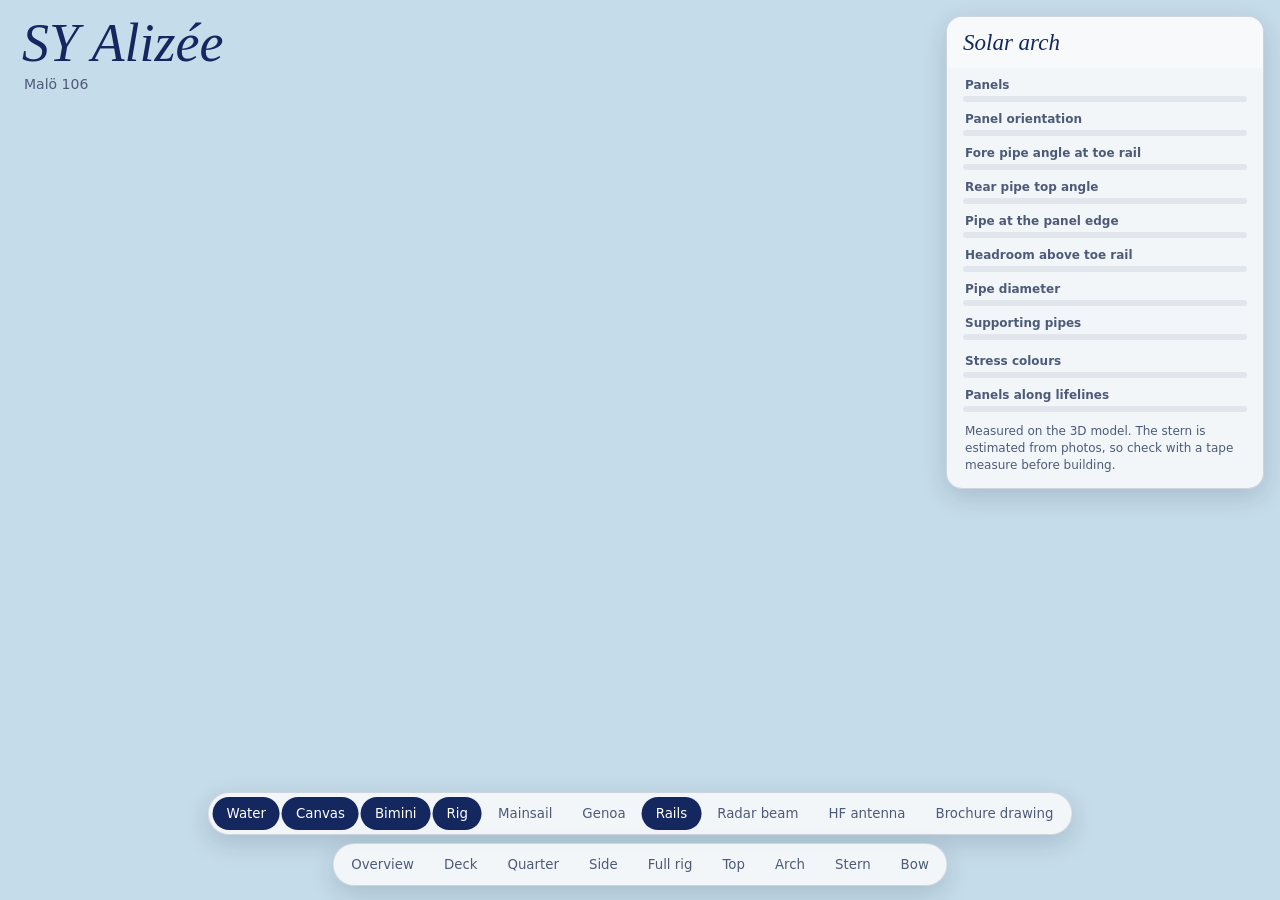
<file: model/template.html>
<!doctype html>
<html lang="en">
<head>
<meta charset="utf-8">
<meta name="viewport" content="width=device-width, initial-scale=1, viewport-fit=cover">
<title>SY Alizée</title>
<style>
:root{--ink:#14275f;--ink2:#4d5b78;--panel:rgba(247,249,250,.9);--line:rgba(20,39,95,.16);--focus:#1d63d8;--panelSolid:rgba(247,249,250,.97);color-scheme:light}
*{box-sizing:border-box}html,body{height:100%;margin:0;background:#c5dcea;color:var(--ink);font-family:system-ui,-apple-system,"Segoe UI",Roboto,sans-serif}
#view{position:fixed;inset:0;width:100%;height:100%;display:block;touch-action:none;outline:none}
.title{position:fixed;left:22px;top:16px;pointer-events:none}
.title h1{margin:0;font:italic 400 clamp(34px,5vw,54px)/1 Georgia,"Times New Roman",serif}
.title p{margin:6px 0 0 2px;font-size:14px;font-weight:500;color:var(--ink2)}
.bar{position:fixed;left:50%;bottom:calc(14px + env(safe-area-inset-bottom,0px));transform:translateX(-50%);display:flex;flex-direction:column;gap:8px;align-items:center;width:max-content;max-width:calc(100vw - 16px)}
.group{display:flex;gap:2px;padding:4px;border-radius:999px;background:var(--panel);border:1px solid var(--line);box-shadow:0 8px 26px rgba(12,28,52,.16);max-width:100%;overflow-x:auto;scrollbar-width:none}
button{appearance:none;border:0;background:transparent;color:var(--ink2);font:500 14px/1 inherit;font-family:inherit;padding:9px 14px;border-radius:999px;cursor:pointer;white-space:nowrap}
button:hover{color:var(--ink)}button[aria-pressed="true"]{background:var(--ink);color:#fff}
button:focus-visible{outline:2px solid var(--focus);outline-offset:1px}
.arch{position:fixed;right:16px;top:16px;width:318px;max-width:calc(100vw - 32px);max-height:calc(100dvh - 150px);overflow:auto;padding:0;border-radius:16px;background:var(--panel);border:1px solid var(--line);box-shadow:0 8px 26px rgba(12,28,52,.16);-webkit-backdrop-filter:blur(12px);backdrop-filter:blur(12px)}
.arch summary{white-space:nowrap;position:sticky;top:0;z-index:1;display:flex;justify-content:space-between;align-items:baseline;gap:10px;padding:13px 16px;background:var(--panelSolid);cursor:pointer;font:italic 400 23px/1.1 Georgia,"Times New Roman",serif;list-style:none}
.arch summary::-webkit-details-marker{display:none}.arch summary:focus-visible{outline:2px solid var(--focus);outline-offset:-2px;border-radius:16px}
.arch summary span{font:500 13px/1.2 system-ui,sans-serif;color:var(--ink2);text-align:right}
.arch-body{padding:0 16px 14px}
.pick{border:0;margin:0;padding:0;display:grid;grid-template-columns:1fr 1fr;gap:3px}.pick legend{position:absolute;width:1px;height:1px;overflow:hidden;clip-path:inset(50%)}
.pick label{display:flex;align-items:center;gap:7px;padding:8px;border-radius:9px;font-size:13px;font-weight:500;color:var(--ink2);cursor:pointer}
.pick label:hover{background:rgba(20,39,95,.07);color:var(--ink)}.pick input{accent-color:var(--ink);margin:0}
.pick label:has(input:checked){background:var(--ink);color:#fff}.pick label:has(input:focus-visible){outline:2px solid var(--focus);outline-offset:1px}
.seg{border:0;margin:10px 0 0;padding:0}.seg legend{padding:0 2px 4px;font-size:12px;font-weight:600;color:var(--ink2)}
.seg>div{display:flex;gap:2px;padding:3px;border-radius:10px;background:rgba(20,39,95,.08)}
.seg label{flex:1;position:relative;text-align:center;padding:7px 4px;border-radius:8px;font-size:13px;font-weight:500;color:var(--ink2);cursor:pointer}
.seg input{position:absolute;inset:0;opacity:0;margin:0;cursor:pointer}.seg label:has(input:checked){background:var(--ink);color:#fff}
.seg label:has(input:focus-visible){outline:2px solid var(--focus);outline-offset:1px}
#archOptions[hidden],.seg[hidden]{display:none}
.seg label:has(input:disabled){opacity:.4;cursor:not-allowed}
.seg>div.chips{flex-wrap:wrap;margin-top:4px;background:none;padding:0;gap:4px}.chips label{flex:0 1 auto;padding:6px 10px;background:rgba(20,39,95,.08)}.seg label:has(input:disabled) input{cursor:not-allowed}
.note{margin:10px 2px 4px;font-size:13px;line-height:1.45;color:var(--ink2)}
.stats h2{margin:13px 2px 3px;font-size:12px;font-weight:600;color:var(--ink2)}
.stats dl{margin:0}.stats dl div{display:flex;justify-content:space-between;gap:10px;padding:4px 2px;border-top:1px solid var(--line);font-size:13.5px}
.stats dt{color:var(--ink2)}.stats dd{margin:0;font-weight:600;font-variant-numeric:tabular-nums;white-space:nowrap}
.stats dd.warn{color:#a4331f}.stats dd.warn::before{content:"Tight  ";font-weight:500}
.stats dd.hit{color:#fff;background:#a4331f;padding:0 6px;border-radius:5px}
.angle-svg{display:block;width:100%;height:auto;margin:2px 0 6px;border-radius:9px;background:rgba(20,39,95,.05)}
.angle-svg line{stroke-linecap:round}.d-hull{stroke:var(--ink2);stroke-width:4}.d-frame{stroke:var(--ink);stroke-width:5}.d-pipe{stroke:var(--ink);stroke-width:4}
.d-stub{stroke:var(--ink);stroke-width:3}.d-ref{stroke:var(--ink2);stroke-width:1.2;stroke-dasharray:4 3}.d-arc{fill:none;stroke:#b4471f;stroke-width:1.8}
.d-lead{stroke:#b4471f;stroke-width:1}
.d-val{fill:#a4331f;font-size:13px;font-weight:700}.d-tag{fill:var(--ink2);font-size:11px}
.stress-legend{margin:2px 2px 8px;font-size:12px;color:var(--ink2)}.stress-legend i{display:block;height:10px;margin:4px 0 2px;border-radius:5px;background:linear-gradient(90deg,#dfe3e6,#f08a7a,#8c0a12)}
.stress-legend b{display:flex;justify-content:space-between;font-weight:500}.stress-legend em{font-style:normal}
.fine{margin:11px 2px 0;font-size:12px;line-height:1.4;color:var(--ink2)}
@media (max-width:760px){.arch{top:auto;right:8px;left:8px;width:auto;max-width:none;bottom:calc(112px + env(safe-area-inset-bottom,0px));max-height:calc(100dvh - 210px)}}
@media (max-width:620px){button{padding:9px 10px;font-size:13px}.title{left:16px}}
</style>
</head>
<body>
<canvas id="view" tabindex="0" aria-label="3D model of the sailing yacht SY Alizée. Drag to rotate, scroll to zoom."></canvas>
<div class="title"><h1>SY Alizée</h1><p>Malö 106</p></div>
<details class="arch" id="archPanel" open>
  <summary>Solar arch <span id="archCurrent"></span></summary>
  <div class="arch-body">
    <fieldset class="pick" id="archPick"><legend>Arch design</legend></fieldset>
    <div id="archOptions">
      <fieldset class="seg"><legend>Panels</legend><div id="archPanelPick"></div></fieldset>
      <fieldset class="seg"><legend>Panel orientation</legend><div id="archOrientPick"></div></fieldset>
      <fieldset class="seg" id="archForeWrap"><legend>Fore pipe angle at toe rail</legend><div id="archForePick"></div></fieldset>
      <fieldset class="seg" id="archRearWrap"><legend>Rear pipe top angle</legend><div id="archRearPick"></div></fieldset>
      <fieldset class="seg" id="archEdgeWrap"><legend>Pipe at the panel edge</legend><div id="archEdgePick"></div></fieldset>
      <fieldset class="seg" id="archHeightWrap"><legend>Headroom above toe rail</legend><div id="archHeightPick"></div></fieldset>
      <fieldset class="seg"><legend>Pipe diameter</legend><div id="archPipePick"></div></fieldset>
      <fieldset class="seg" id="archBraceWrap"><legend>Supporting pipes</legend><div id="archBracePresetPick"></div><div id="archBracePick" class="chips"></div></fieldset>
      <fieldset class="seg" id="archStressWrap"><legend>Stress colours</legend><div id="archStressPick"></div></fieldset>
    </div>
    <fieldset class="seg"><legend>Panels along lifelines</legend><div id="archSidePick"></div></fieldset>
    <p class="note" id="archNote"></p>
    <div class="stats" id="archStats" aria-live="polite"></div>
    <p class="fine">Measured on the 3D model. The stern is estimated from photos, so check with a tape measure before building.</p>
  </div>
</details>
<div class="bar">
  <div class="group" role="group" aria-label="Layers">
    <button data-layer="water" aria-pressed="true">Water</button>
    <button data-layer="canvas" aria-pressed="true">Canvas</button>
    <button data-layer="bimini" aria-pressed="true">Bimini</button>
    <button data-layer="rig" aria-pressed="true">Rig</button>
    <button data-layer="sail" aria-pressed="false">Mainsail</button>
    <button data-layer="genoa" aria-pressed="false">Genoa</button>
    <button data-layer="rails" aria-pressed="true">Rails</button>
    <button data-layer="radar" aria-pressed="false">Radar beam</button>
    <button data-layer="hf" aria-pressed="false">HF antenna</button>
    <button data-layer="drawing" aria-pressed="false">Brochure drawing</button>
  </div>
  <div class="group" role="group" aria-label="View">
    <button data-view="hero">Overview</button>
    <button data-view="deck">Deck</button>
    <button data-view="stern">Quarter</button>
    <button data-view="side">Side</button>
    <button data-view="full">Full rig</button>
    <button data-view="top">Top</button>
    <button data-view="arch">Arch</button>
    <button data-view="aft">Stern</button>
    <button data-view="bow">Bow</button>
  </div>
</div>
<script>/*THREE*/</script>
<script>/*MODEL*/</script>
</body>
</html>
</file>
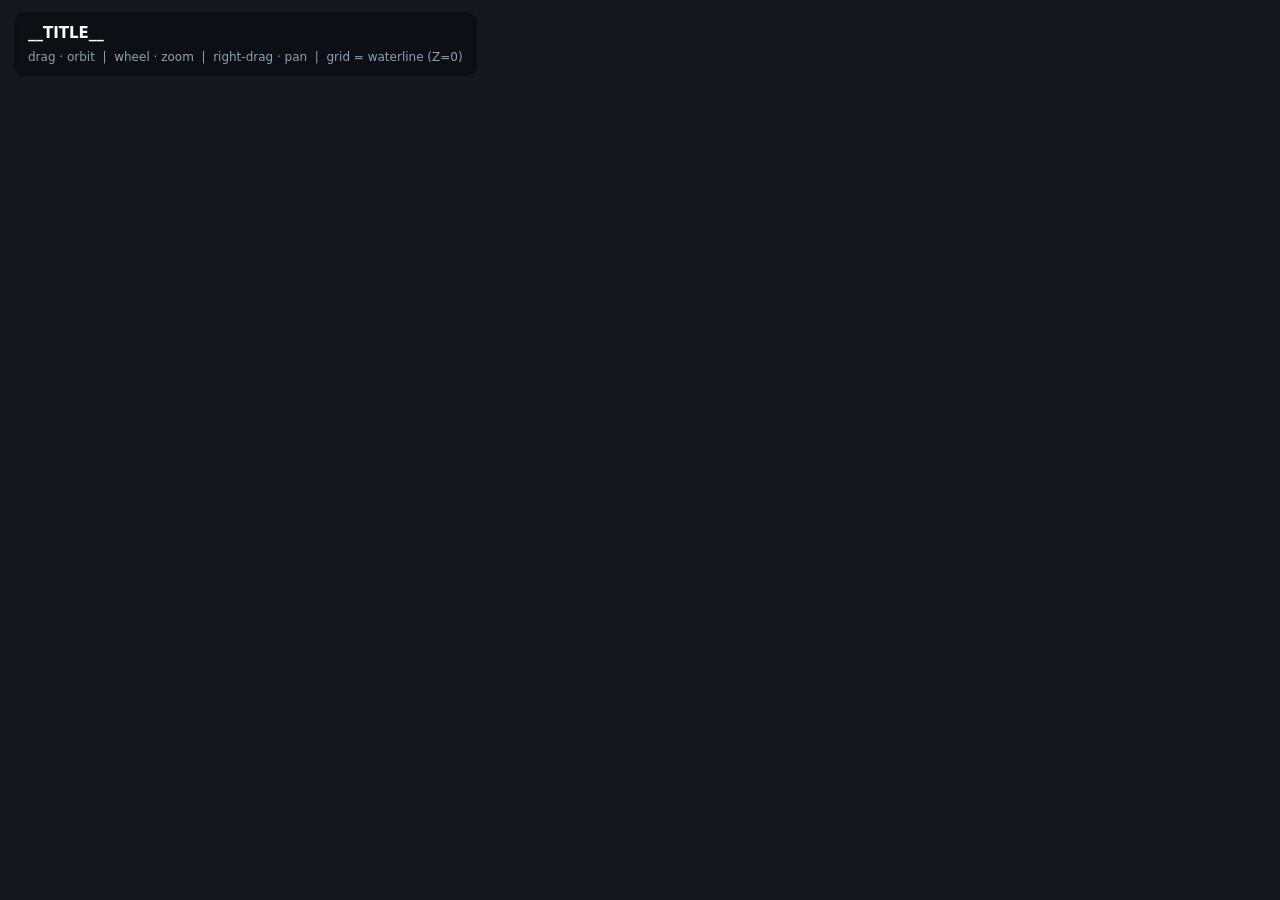
<file: viewer/viewer_template.html>
<!DOCTYPE html>
<html lang="en">
<head>
<meta charset="utf-8"/>
<title>SY Alizée — 3D model</title>
<style>
  html,body{margin:0;height:100%;overflow:hidden;background:#14181d;font-family:system-ui,sans-serif}
  #c{width:100%;height:100%;display:block}
  #hud{position:fixed;top:12px;left:14px;color:#cfd8e3;font-size:13px;line-height:1.5;
       background:rgba(10,14,18,.75);padding:10px 14px;border-radius:10px;user-select:none;
       backdrop-filter:blur(4px)}
  #hud b{font-size:15px;color:#fff;display:block;margin-bottom:2px}
  #hud .hint{color:#8fa1b3;font-size:12px}
</style>
</head>
<body>
<canvas id="c"></canvas>
<div id="hud">
  <b>__TITLE__</b>
  <span class="hint">drag · orbit&nbsp;&nbsp;|&nbsp;&nbsp;wheel · zoom&nbsp;&nbsp;|&nbsp;&nbsp;right-drag · pan&nbsp;&nbsp;|&nbsp;&nbsp;grid = waterline (Z=0)</span>
</div>
<script>/* __THREE__ */</script>
<script>/* __ORBIT__ */</script>
<script>/* __GLTF__ */</script>
<script>
"use strict";
const B64 = "__MODEL_B64__";

function b64ToBuf(b64) {
  const bin = atob(b64);
  const buf = new Uint8Array(bin.length);
  for (let i = 0; i < bin.length; i++) buf[i] = bin.charCodeAt(i);
  return buf.buffer;
}

const canvas = document.getElementById('c');
const renderer = new THREE.WebGLRenderer({canvas: canvas, antialias: true});
renderer.setPixelRatio(window.devicePixelRatio);
if (THREE.sRGBEncoding !== undefined) renderer.outputEncoding = THREE.sRGBEncoding;

const scene = new THREE.Scene();
scene.background = new THREE.Color(0x1a222b);

const camera = new THREE.PerspectiveCamera(45, 2, 1, 60000);
camera.up.set(0, 0, 1);                       // model convention: Z is up

const controls = new THREE.OrbitControls(camera, canvas);
controls.enableDamping = true;
controls.dampingFactor = 0.08;

scene.add(new THREE.HemisphereLight(0xe8f1ff, 0x3a4652, 1.0));
const sun = new THREE.DirectionalLight(0xffffff, 0.85);
sun.position.set(-0.5, -1.0, 1.1);
scene.add(sun);
const fill = new THREE.DirectionalLight(0xbfd4ff, 0.30);
fill.position.set(1, 1, -0.8);
scene.add(fill);

const grid = new THREE.GridHelper(40000, 40, 0x2e4a5c, 0x22303a);
grid.rotation.x = Math.PI / 2;                // lie flat at Z = 0 (waterline)
scene.add(grid);

new THREE.GLTFLoader().parse(b64ToBuf(B64), '', (gltf) => {
  const m = gltf.scene;
  // OCCT writes Z-up geometry into the Y-up glTF convention; rotate back so the
  // boat is upright in this Z-up scene (camera.up = +Z).
  m.rotation.x = Math.PI / 2;
  // OCCT exports metallic materials, which render near-black under punctual
  // lights without an environment map. Force dielectric look.
  m.traverse((o) => {
    if (o.isMesh && o.material) {
      (Array.isArray(o.material) ? o.material : [o.material]).forEach((mt) => {
        if (mt.isMeshStandardMaterial) { mt.metalness = 0.0; mt.roughness = 0.55; }
      });
    }
  });
  scene.add(m);
  const box = new THREE.Box3().setFromObject(m);
  const size = box.getSize(new THREE.Vector3());
  const ctr = box.getCenter(new THREE.Vector3());
  // Frame the hull, not the whole rig: target near deck level, camera at an
  // aft-quarter 3/4 view.
  const d = Math.max(size.x, size.y) * 1.15;
  controls.target.set(ctr.x, ctr.y, size.z * 0.16);
  camera.position.set(ctr.x - d * 0.52, ctr.y - d * 0.88, size.z * 0.30);
  camera.near = d / 200;
  camera.far = d * 40;
  camera.updateProjectionMatrix();
  controls.update();
}, (err) => {
  console.error('GLB load failed:', err);
  document.getElementById('hud').innerHTML = '<b style="color:#ff7b72">GLB load failed</b>';
});

function resize() {
  const w = window.innerWidth, h = window.innerHeight;
  renderer.setSize(w, h, false);
  camera.aspect = w / h;
  camera.updateProjectionMatrix();
}
window.addEventListener('resize', resize);
resize();

(function tick() {
  controls.update();
  renderer.render(scene, camera);
  requestAnimationFrame(tick);
})();
</script>
</body>
</html>
</file>
